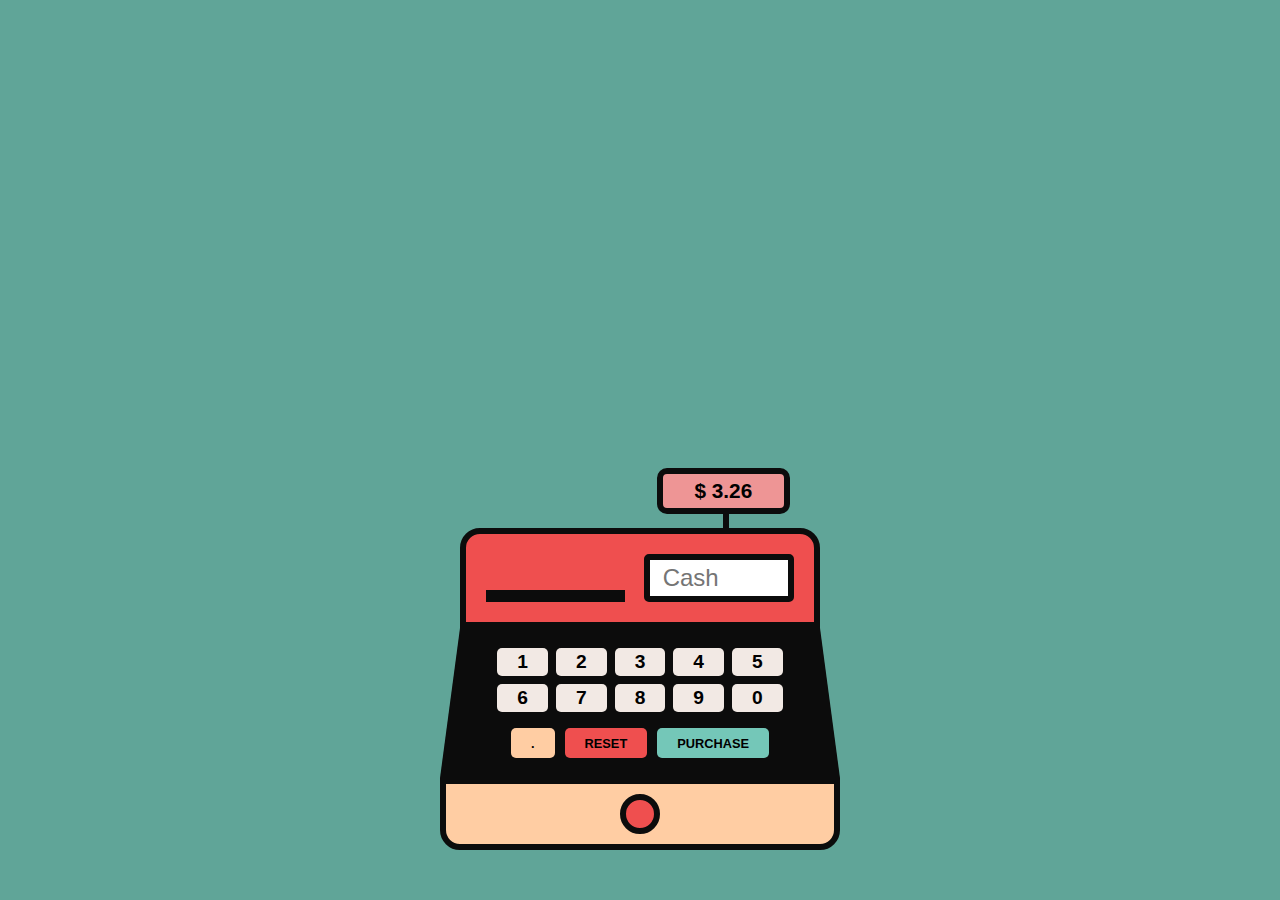
<file: cashRegister/index.html>
<!DOCTYPE html>
<html lang="en">
<head>
    <meta charset="UTF-8">
    <meta name="viewport" content="width=device-width, initial-scale=1.0">
    <title>Cash Register</title>
    <link rel="stylesheet" href="styles.css">
</head>
<body>
    <div class="cashRegister">
        <span class="cashRegister__price">$ ---</span>
        <div class="cashRegister__top">
            <div id="change-due"></div>
            <input id="cash" placeholder=" Cash">
        </div>

        <div class="cashRegister__middle">
            <div class="btns">
                <span class="button-number">1</span>
                <span class="button-number">2</span>
                <span class="button-number">3</span>
                <span class="button-number">4</span>
                <span class="button-number">5</span>
                <span class="button-number">6</span>
                <span class="button-number">7</span>
                <span class="button-number">8</span>
                <span class="button-number">9</span>
                <span class="button-number">0</span>
            </div>
            <div class="actionsBtns">
                <button id="comma-btn">.</button>
                <button id="reset-btn">RESET</button>
                <button id="purchase-btn">PURCHASE</button>
            </div>
        </div>

        <div class="cashRegister__bottom">
            <span class="cashRegisterBtn"></span>
        </div>
    </div>
    
    <script src="script.js"></script>
</body>
</html>
</file>
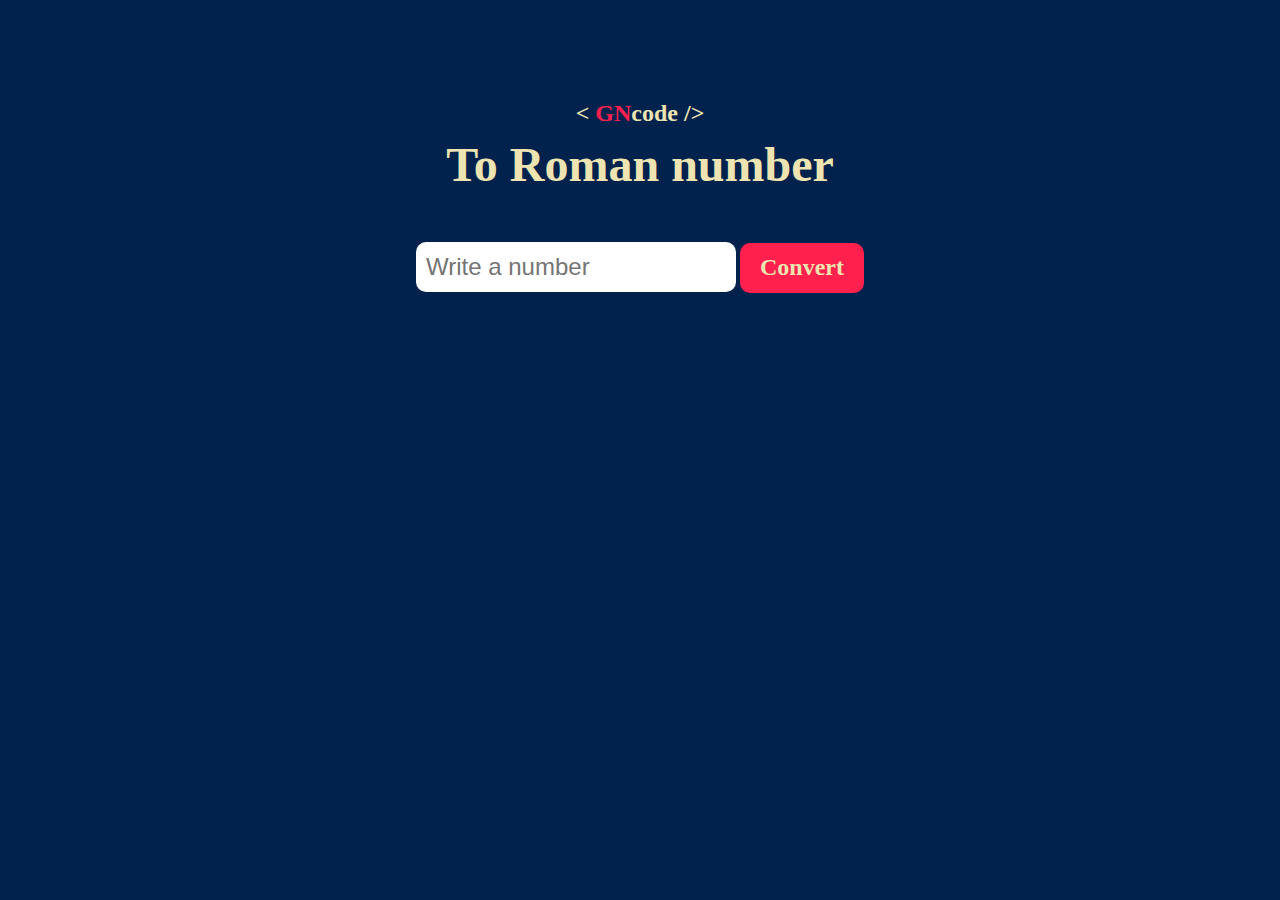
<file: numberToToman/index.html>
<!DOCTYPE html>
<html lang="en">
<head>
    <meta charset="UTF-8">
    <meta name="viewport" content="width=device-width, initial-scale=1.0">
    <title>To Roman number</title>
    <link rel="stylesheet" href="style.css">
</head>
<body>
    <header>
        <h2>&lt; <b>GN</b>code /&gt;</h2>
        <h1>To Roman number</h1>
    </header>

    <main class="ctr">
        <input id="number" placeholder="Write a number" type="number">
        <button id="convert-btn" type="button">Convert</button>

        <div id="output" class=""></div>
    </main>
    <script src="script.js"></script>
</body>
</html>
</file>
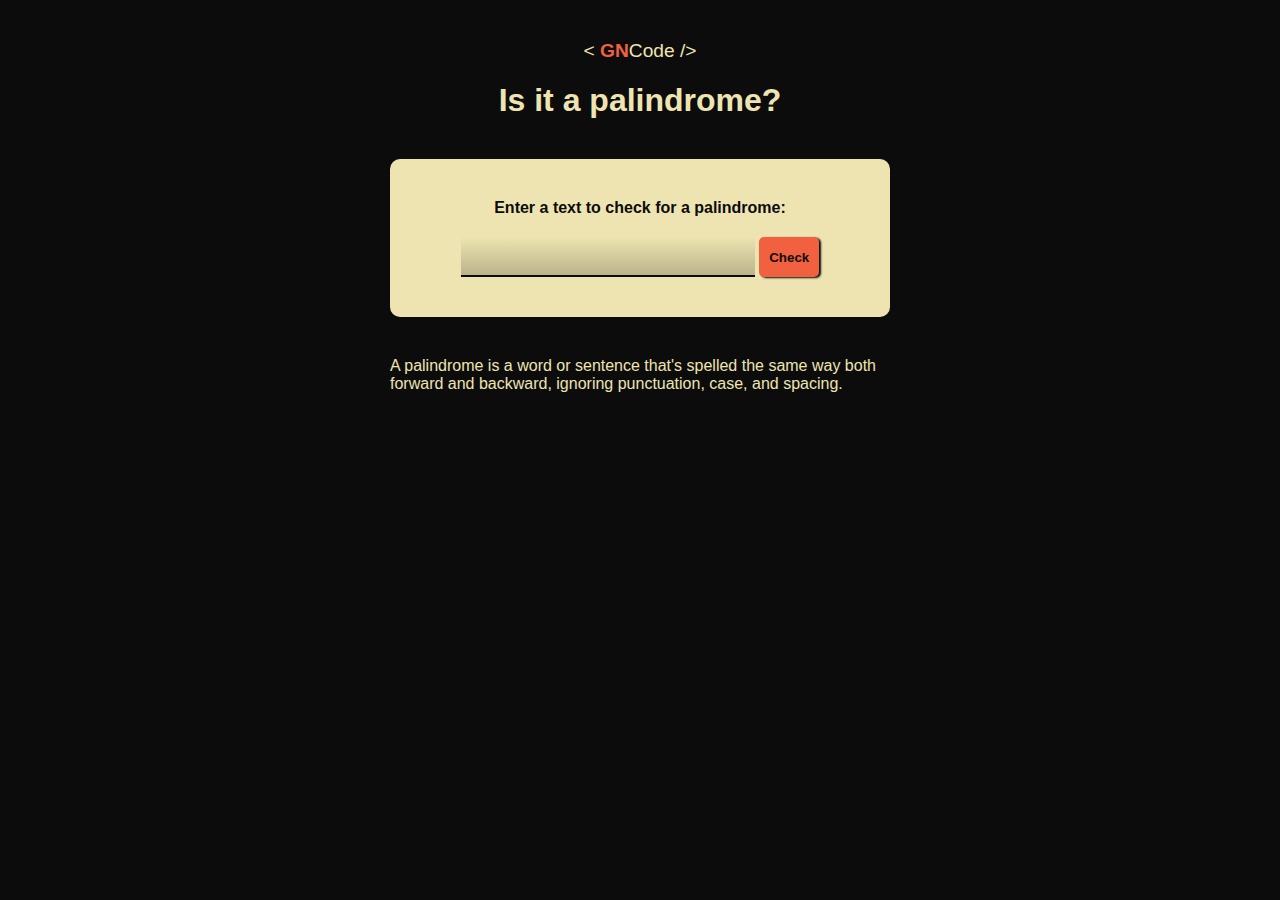
<file: palindrome/index.html>
<!DOCTYPE html>
<html lang="en">
<head>
    <meta charset="UTF-8">
    <meta name="viewport" content="width=device-width, initial-scale=1.0">
    <title>Palindrome</title>
    <link rel="stylesheet" href="styles.css">
</head>
<body>
    <header>
        <p class="logo">&lt; <b>GN</b>Code /&gt;</p>
        <h1 class="title">Is it a palindrome?</h1>
    </header>

    <main>
        <section class="ctrForm">
            <p class="description">Enter a text to check for a palindrome:</p>
            
            <form id="form">
                <input id="text-input" type="text" name="word">
                <input id="check-btn" type="submit" name="submit" value="Check">
            </form>

            <div id="result"></div>
        </section>

        <section class="ctrHit">
            <p class="hit">A palindrome is a word or sentence that's spelled the same way both forward and backward, ignoring punctuation, case, and spacing.</p>
        </section>
    </main>
    <script src="script.js"></script>
</body>
</html>
</file>
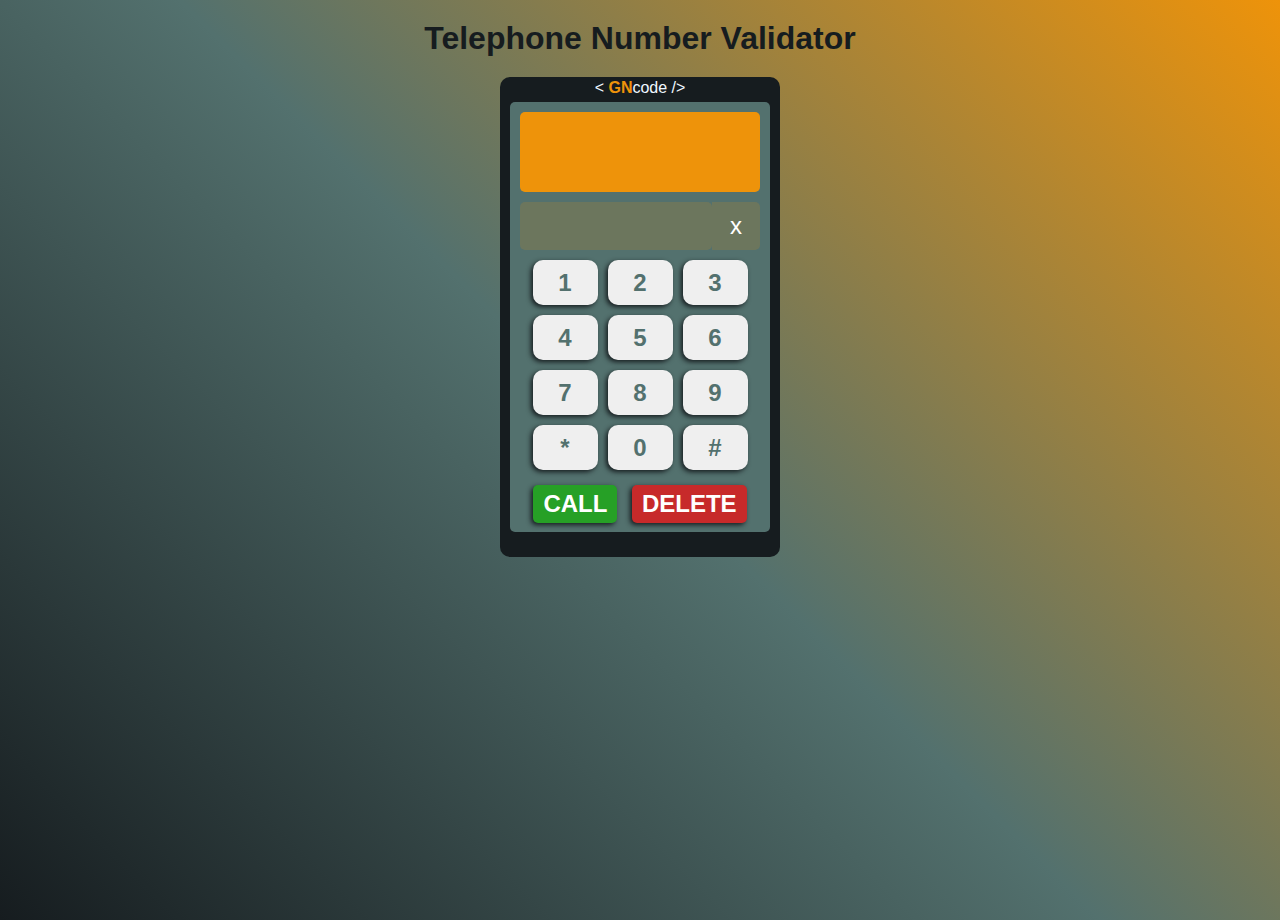
<file: phoneValidator/index.html>
<!DOCTYPE html>
<html lang="en">
<head>
    <meta charset="UTF-8">
    <meta name="viewport" content="width=device-width, initial-scale=1.0">
    <title>Tlephone number validator</title>
    <link rel="stylesheet" href="styles.css">
</head>
<body>
    <header id="header">
        <h1 id="title">Telephone Number Validator</h1>
    </header>
    <main id="main">
        <div class="phone">
            <p id="logo">&lt; <b>GN</b>code /&gt;</p>
            <div class="phoneUi">
                <div id="results-div"></div>

                <input type="text" id="user-input"><button class="delete">x</button>

                <div class="numberCtr">
                    <button class="number">1</button>
                    <button class="number">2</button>
                    <button class="number">3</button>
                    <button class="number">4</button>
                    <button class="number">5</button>
                    <button class="number">6</button>
                    <button class="number">7</button>
                    <button class="number">8</button>
                    <button class="number">9</button>
                    <button class="number">*</button>
                    <button class="number">0</button>
                    <button class="number">#</button>
                </div>

                <button id="check-btn">CALL</button>
                <button id="clear-btn">DELETE</button>
            </div>
        </div>
    </main>
    <script src="script.js"></script>
</body>
</html>
</file>
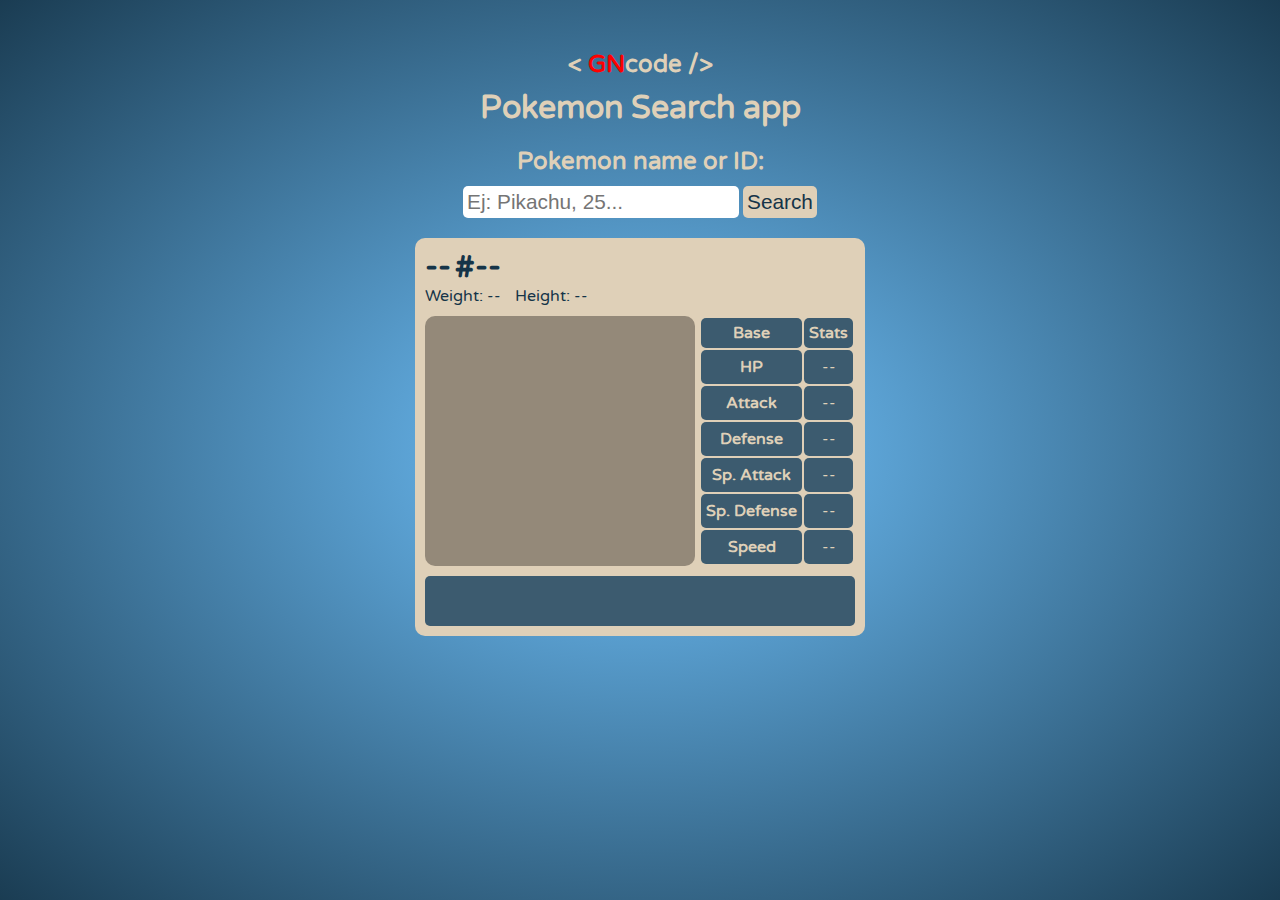
<file: pokemon/index.html>
<!DOCTYPE html>
<html lang="en">
<head>
    <meta charset="UTF-8">
    <meta name="viewport" content="width=device-width, initial-scale=1.0">
    <title>Pokemon Search</title>
    <link rel="preconnect" href="https://fonts.googleapis.com">
    <link rel="preconnect" href="https://fonts.gstatic.com" crossorigin>
    <link href="https://fonts.googleapis.com/css2?family=Varela+Round&display=swap" rel="stylesheet">
    <link rel="stylesheet" href="style.css">
</head>
<body>
    <header>
        <h2 class="logo">&lt; <b>GN</b>code /&gt;</h2>
        <h1 class="title">Pokemon Search app</h1>
    </header>
    <main>
        <section class="section-search">
            <h2>Pokemon name or ID:</h2>
            <input placeholder="Ej: Pikachu, 25..." type="text" id="search-input">
            <button id="search-button">Search</button>
        </section>

        <section class="section-information">
            <div class="basic-information">
                <p id="pokemon-name">--</p>
                <p id="pokemon-id">#--</p>
            </div>
            <div class="physics-information">
                <p>Weight: <span id="weight">--</span></p>
                <p>Height: <span id="height">--</span></p>
            </div>
            <div class="pokemon-stats">
                <div id="img-pokemon"></div>
                <table>
                    <thead>
                        <tr>
                            <th>Base</th>
                            <th>Stats</th>
                        </tr>
                    </thead>
                    <tbody>
                        <tr>
                            <th>HP</th>
                            <td id="hp">--</td>
                        </tr>
                        <tr>
                            <th>Attack</th>
                            <td id="attack">--</td>
                        </tr>
                        <tr>
                            <th>Defense</th>
                            <td id="defense">--</td>
                        </tr>
                        <tr>
                            <th>Sp. Attack</th>
                            <td id="special-attack">--</td>
                        </tr>
                        <tr>
                            <th>Sp. Defense</th>
                            <td id="special-defense">--</td>
                        </tr>
                        <tr>
                            <th>Speed</t>
                            <td id="speed">--</td>
                        </tr>
                    </tbody>
                </table>
            </div>
            <div id="types"></div>
        </section>
    </main>

    <script src="script.js"></script>
</body>
</html>
</file>
<file: cashRegister/styles.css>
:root {
    --color-1: #EF4F4F;
    --color-2: #EE9595;
    --color-3: #FFCDA3;
    --color-4: #74C7B8;
    --color-5: #0C0C0C;
    --color-6: #f2e9e4;
    --width: 400px;
}
*, *::after, *::before {
    margin: 0;
    padding: 0;
    box-sizing: border-box;
}
body {
    background-color: #60a598;
    font-family: Arial, Helvetica, sans-serif;
    overflow: hidden;
    height: 100vh;
    position: relative;
}
.cashRegister {
    width: var(--width);
    text-align: center;
    position: absolute;
    bottom: 50px;
    left: 50%;
    transform: translateX(-50%);
}

.cashRegister__price {
    position: absolute;
    background-color: var(--color-2);
    padding: 5px;
    border-radius: 10px;
    border: 6px solid var(--color-5);
    top: -60px;
    right: 50px;
    min-width: calc(var(--width)/3);
    font-weight: bold;
    font-size: 1.3rem;
}
.cashRegister__price::before {
    content: "";
    width: 6px;
    height: 20px;
    background-color: var(--color-5);
    position: absolute;
    bottom: -20px;
    left: 60px;
}

.cashRegister__top {
    background-color: var(--color-1);
    display: flex;
    justify-content: right;
    height: 100px;
    padding: 20px;
    border: 6px solid var(--color-5);
    border-radius: 20px 20px 0 0;
    width: 90%;
    margin: 0 auto;
    position: relative;
}
#change-due {
    position: absolute;
    background-color: var(--color-6);
    width: 40%;
    height: 0px;
    bottom: 20px;
    left: 20px;
    border: 6px solid var(--color-5);
    overflow: hidden;
    transition: height 1s ease-in-out;
}
#cash {
    border-radius: 5px;
    border: 6px solid var(--color-5);
    outline: none;
    font-size: 1.5rem;
    width: 150px;
    padding: 2px 6px;
}

.cashRegister__middle {
    background-color: var(--color-5);
    height: 150px;
    padding: 20px;
    width: 100%;
    display: flex;
    flex-direction: column;
    justify-content: space-between;
    align-items: center;
    clip-path: polygon(5% 0%, 95% 0%, 100% 100%, 0% 100%);
}
.btns {
    display: flex;
    flex-direction: row;
    flex-wrap: wrap;
    gap: 8px;
    width: 80%;
    justify-content: center;
}
.btns span {
    background-color: var(--color-6);
    border-radius: 5px;
    padding: 3px 20px;
    font-weight: bold;
    font-size: 1.2rem;
    cursor:pointer;
}
.actionsBtns {
    display: flex;
    flex-direction: row;
    justify-content: space-evenly;
    align-items: center;
    gap: 10px;
}
.actionsBtns button {
    cursor: pointer;
    padding: 0 20px;
    border-radius: 5px;
    border: none;
    font-size: .8rem;
    height: 30px;
    font-weight: bold;
}
.actionsBtns button:hover, .btns span:hover {
    transform: scale(1.1);
}
#purchase-btn {
    background-color: var(--color-4);
}
#reset-btn {
    background-color: var(--color-1);
}
#comma-btn {
    background-color: var(--color-3);
}

.cashRegister__bottom {
    background-color: var(--color-3);
    border: 6px solid var(--color-5);
    border-radius: 0 0 20px 20px;
    display: flex;
    align-items: center;
    justify-content: center;
    padding: 10px;
}
.cashRegisterBtn {
    width: calc(var(--width)/10);
    height: calc(var(--width)/10);
    border-radius: 50%;
    background-color: var(--color-1);
    border: 6px solid var(--color-5);
}
</file>
<file: numberToToman/style.css>
* {
    padding: 0;
    margin: 0;
    box-sizing: border-box;
}
body {
    background-color: #00224D;
    font-size: 16px;
    font-family:Cambria, Cochin, Georgia, Times, 'Times New Roman', serif;
    text-align: center;
    color: #EEE4B1;
}
header {
    margin-top: 100px;
    margin-bottom: 50px;
}
h2 b {
    color: #FF204E;
}
h1 {
    font-size: 3rem;
    margin-top: 10px;
}
#number {
    height: 50px;
    min-width: 300px;
    border-radius: 10px;
    font-size: 1.5rem;
    padding-left: 10px;
    outline: none;
    border: none;
}
#number:placeholder {
    font-family:Cambria, Cochin, Georgia, Times, 'Times New Roman', serif;
}
#convert-btn {
    height: 50px;
    padding: 0 20px;
    border-radius: 10px;
    border: none;
    font-size: 1.5rem;
    font-family:Cambria, Cochin, Georgia, Times, 'Times New Roman', serif;
    background-color: #FF204E;
    cursor: pointer;
    color: #EEE4B1;
    font-weight: bold;
}
#convert-btn:active {
    background-color: #5D0E41;
}
#output {
    margin: 50px auto;
    width: fit-content;
}
.numValid {
    font-size: 3rem;
    padding: 10px 20px;
    border: 4px solid #FF204E;
}
.numInvalid {
    font-size: 1.2rem;
    padding: 10px;
}
</file>
<file: palindrome/styles.css>
:root {
    --details: #F2613F;
    --base: #0C0C0C;
    --letter: #EEE4B1;
}
* {
    padding: 0;
    margin: 0;
    box-sizing: border-box;
}
body {
    font-size: 16px;
    font-family: Verdana, Geneva, Tahoma, sans-serif;
    background-color: var(--base);
    color: var(--letter);
    text-align: center;
    padding: 0 20px;
}   
header {
    padding: 40px;
}
.logo {
    font-size: 1.2rem;
    margin-bottom: 20px;
}
.logo b {
    color: var(--details);
}

.ctrForm {
    background-color: var(--letter);
    color: var(--base);
    max-width: 500px;
    margin: 0 auto;
    border-radius: 10px;
    padding: 40px;
    margin-bottom: 40px;
}
.description {
    font-weight: bold;
    margin-bottom: 20px;
}
#text-input {
    width: 70%;
    height: 40px;
    border: none;
    outline: none;
    border-bottom: 2px solid var(--base);
    background-color: transparent;
    background: linear-gradient(to top,
    #0c0c0c3a,
    var(--letter)
    );
    font-size: 1.5rem;
    vertical-align: bottom;
}
#check-btn {
    height: 40px;
    padding: 0 10px;
    border-radius: 5px;
    border: none;
    background-color: var(--details);
    color: var(--base);
    font-weight: bold;
    cursor: pointer;
    box-shadow: 2px 1px 2px var(--base);
}
#result p {
    font-size: 1.2rem;
    margin-top: 20px;
}
.ctrHit {
    max-width: 500px;
    margin: 0 auto;
    text-align: left;
}
</file>
<file: phoneValidator/styles.css>
* {
    padding:0;
    margin: 0;
    box-sizing: border-box;
}
body {
    font-size: 16px;
    font-family: Verdana, Geneva, Tahoma, sans-serif;
    text-align: center;
    height: 100vh;
    overflow: hidden;
    background: linear-gradient(-135deg,
    #ee930a, #53716e,  #161c1f 
    );
}
#header {
    margin: 20px auto 0;
    color: #161c1f ;
    max-width: 500px;
}
#title {
    margin: 20px 0;
}

.phone {
    width:280px;
    height:480px;
    background-color: #161c1f;
    margin: 0 auto;
    border-radius: 10px;
    padding: 25px 10px;
    position: relative;
}
#logo {
    font-size: 1rem;
    color: aliceblue;
    position: absolute;
    top: 2px;
    left: 50%;
    transform: translateX(-50%);
}
#logo b {
    color:#ee930a;
}
.phoneUi {
    background-color: #53716e;
    width: 100%;
    height: 100%;
    border-radius: 5px;
    padding: 10px;
}
#results-div {
    background-color: #ee930a;
    width: 100%;
    height: 80px;
    border-radius: 5px;
    margin-bottom: 10px;
    display: flex;
    align-items: center;
    justify-content: center;
    color: #fff;
}
#user-input {
    width: 80%;
    border-radius: 5px;
    font-size: 1.5rem;
    padding: 10px 3px;
    outline: none;
    border: none;
    background: #ee930a2a;
    color: aliceblue;
    margin-bottom: 10px;
}
.delete {
    background: #ee930a2a;
    font-size: 1.5rem;
    padding: 10px 3px;
    border: none;
    outline: none;
    color: #fff;
    width: 20%;
    border-top-right-radius: 5px;
    border-bottom-right-radius: 5px;
}
.numberCtr {
    display: flex;
    flex-wrap: wrap;
    justify-content: center;
    gap: 10px;
    width: 100%;
    margin: 0 auto;
    margin-bottom: 15px;
}
.number {
    font-size: 1.5rem;
    border-radius: 10px;
    display: flex;
    align-items: center;
    justify-content: center;
    width: 65px;
    height: 45px;
    border: none;
    cursor: pointer;
    color: #53716e;
    font-weight: bold;
    box-shadow: -2px 2px 5px #161c1f;
}
.number:hover {
    transform: scale(1.2);
}
.number:active {
    background-color: #ee930a;
    color:#fff;
}
#check-btn, #clear-btn {
    display: inline-block;
    padding: 5px 10px;
    border-radius: 5px;
    cursor: pointer;
    border: none;
    color: #fff;
    font-weight: bold;
    font-size: 1.5rem;
    box-shadow: -2px 2px 5px #161c1f;
}
.phoneUi>button:hover {
    transform: scale(1.1);
}
#check-btn {
    background-color: rgb(38, 160, 38);
    margin-right: 10px;
}
#clear-btn {
    background-color: rgb(199, 42, 42);
}
</file>
<file: pokemon/style.css>
:root {
    --color-1: #153448;
    --color-2: #3C5B6F;
    --color-3: #948979;
    --color-4: #DFD0B8;
    --color-5: #FF0000;
}
* {
    padding: 0;
    margin: 0;
    box-sizing: border-box;
}
body {
    background-size: 100% 100%;
    background-position: 0px 0px,0px 0px,0px 0px,0px 0px,0px 0px;
    background-position: 0px 0px;
background-image: radial-gradient(75% 75% at 50% 50%, #71C4FFFF 1%, #153448 100%);
    font-family: "Varela Round", sans-serif;
    font-style: normal;
    color: var(--color-4);
    text-align: center;
    padding: 50px 20px 0;
    font-size: 16px;
    min-height: 100vh;
}
.logo>b {
    color: var(--color-5);
}
.title {
    margin: 10px 0 20px;
}
.section-search h2 {
    margin-bottom: 10px;
}
#search-input {
    font-size: 1.3rem;
    border-radius: 5px;
    border: none;
    outline: none;
    padding: 4px;
    color: var(--color-1);
}
#search-button {
    font-size: 1.3rem;
    padding: 4px;
    border-radius: 5px;
    border: none;
    cursor: pointer;
    background-color: var(--color-4);
    color: var(--color-1);
}
#search-button:hover {
    background-color: var(--color-3);
    color: var(--color-2);
}
#search-button:active {
    background-color: var(--color-2);
    color: var(--color-4);
}

.section-information {
    background-color: var(--color-4);
    margin: 20px auto 0;
    border-radius: 10px;
    color: var(--color-1);
    width: 450px;
    padding: 10px;
}
.basic-information {
    text-align: start;
}
.basic-information > p {
    font-size: 2rem;
    display: inline-block;
    font-weight: 800;
}
.physics-information {
    text-align: start;
}
.physics-information > p {
    display: inline-block;
    margin-right: 10px;
}
.pokemon-stats {
    display: flex;
    justify-content: space-between;
    margin: 10px 0;
}
#img-pokemon {
    width: 270px;
    height: 250px;
    background-color: var(--color-3);
    border-radius: 10px;
    display: flex;
    align-items: center;
    justify-content: center;
    overflow: hidden;
}
#sprite {
    width: 280px;
    height: 280px;
}
table th, table td {
    background-color: var(--color-2);
    padding: 5px;
    border-radius: 5px;
    color: var(--color-4);
}
#types {
    background-color: var(--color-2);
    border-radius: 5px;
    height: 50px;
    display: flex;
    align-items: center;
    justify-content: center;
    gap: 10px;
    color: var(--color-4);
}
#types span {
    border-radius: 5px;
    padding: 5px 20px;
    text-transform: capitalize;
}
.grass {
    background-color: #87A922;
}
.poison {
    background-color: #5E1675;
}
.electric {
    background-color: #FCDC2A;
    color: var(--color-1);
}
.fire {
    background-color: #E8751A;
}
.flying {
    background-color: #E2F4C5;
    color: var(--color-1);
}
.water {
    background-color: #58A399;
}
.bug {
    background-color: #41B06E;
}
.normal {
    background-color: #153448;
}
.ground {
    background-color: #C08B5C;
}
.ghost {
    background-color: #fff;
    color: var(--color-1);
}
.fighting {
    background-color: #5D0E41;
}
.steel {
    background-color: #8576FF;
}
.fairy {
    background-color: #5DEBD7;
    color: var(--color-1);
}
.psychic {
    background-color: #153448;
}
.rock {
    background-color: #AF8260;
}
</file>
